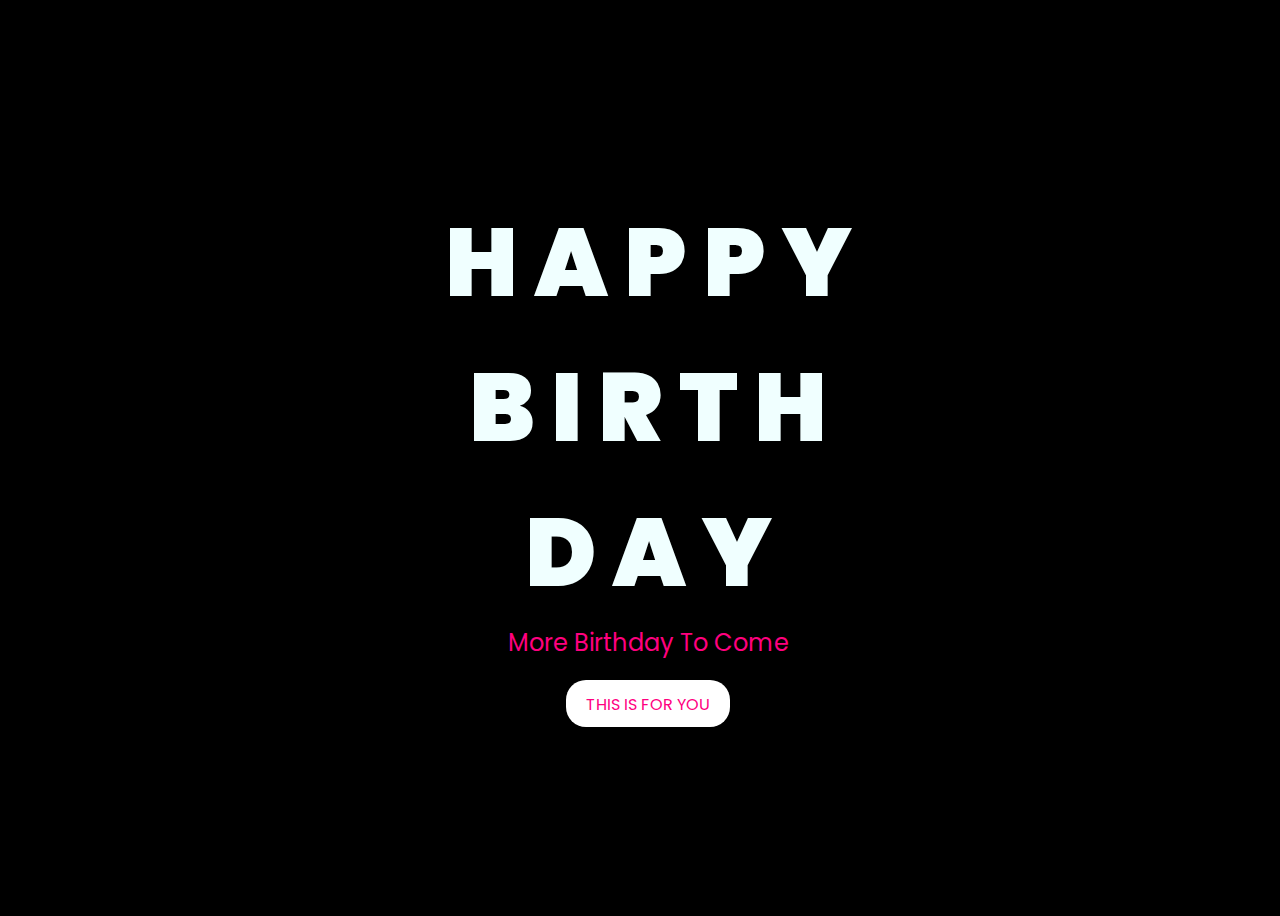
<file: index.html>
<!DOCTYPE html>
<html lang="en">
<head>
    <meta charset="UTF-8">
    <meta http-equiv="X-UA-Compatible" content="IE=edge">
    <meta name="viewport" content="width=device-width, initial-scale=1.0">
    <link rel="stylesheet" href="css/style.css">
    <link rel="icon" href="img/flowers.png" type="image/x-icon">
    <title>Happy Birthday</title>
</head>
<body>


    <div class="greetings">

        <span>H</span>
        <span>A</span>
        <span>P</span>
        <span>P</span>
        <span>Y</span>
      
    </div>
    <div class="greetings">
        <span>B</span>
        <span>I</span>
        <span>R</span>
        <span>T</span>
        <span>H</span>
    
    </div>
     <div class="greetings">
           <span>D</span>
        <span>A</span>
        <span>Y</span>
   
    
    </div>
    <div class="description">
        <span>More Birthday To Come</span>
    </div>
    <div class="button">
        <button>
            <a href="hbd.html">THIS IS FOR YOU</a>
        </button>
        
    </div>

</body>
</html>
</file>
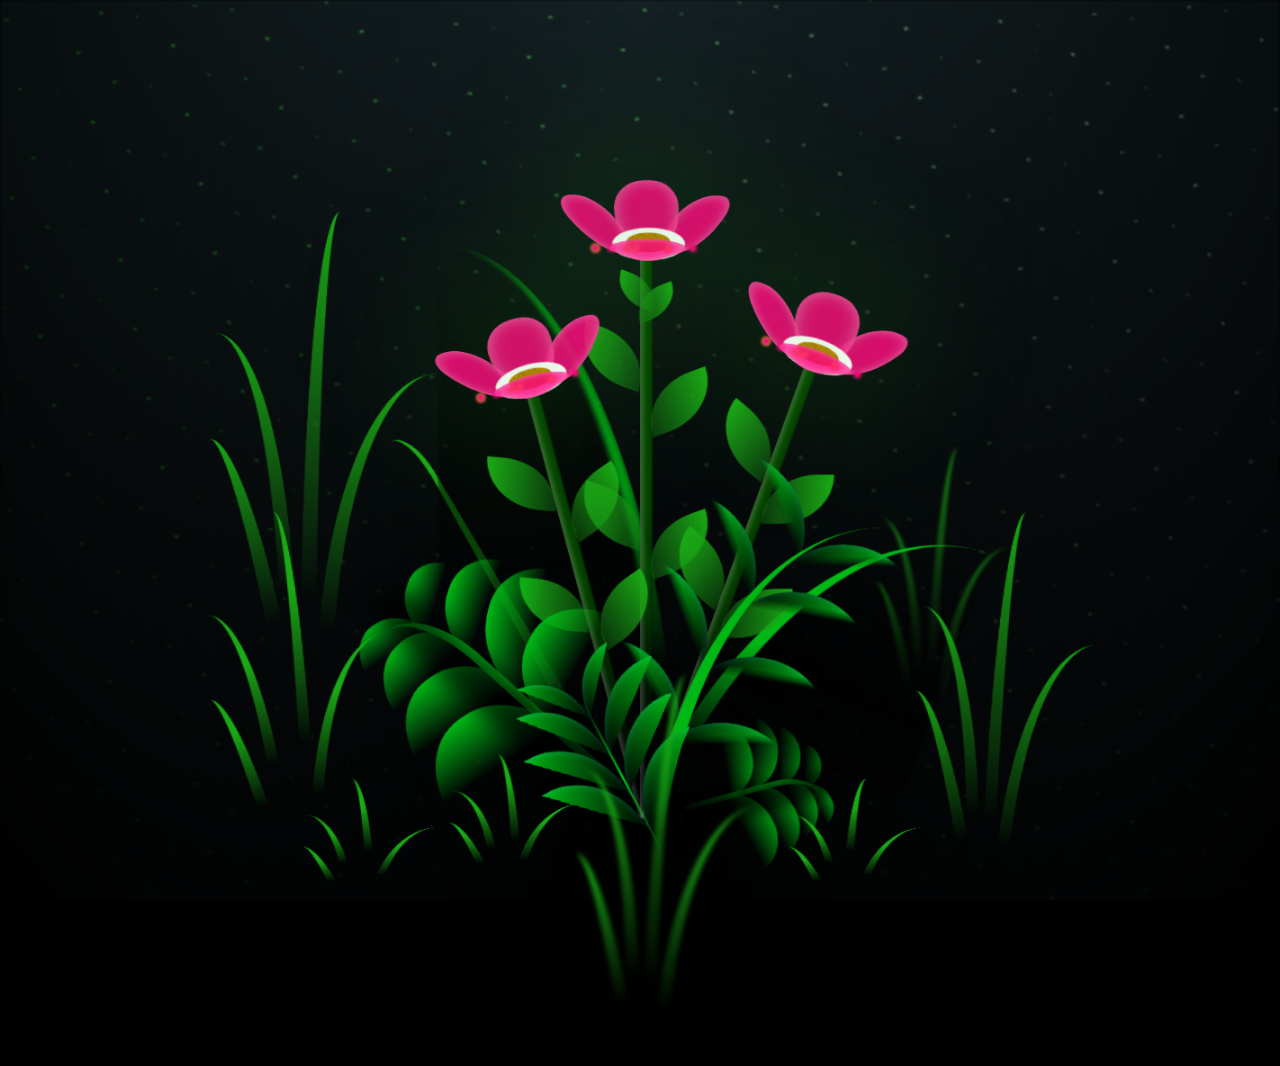
<file: hbd.html>
<!DOCTYPE html>
<html lang="en">
<head>
    <meta charset="UTF-8">
    <meta http-equiv="X-UA-Compatible" content="IE=edge">
    <meta name="viewport" content="width=device-width, initial-scale=1.0">
    <link rel="stylesheet" href="css/main.css">
    <link rel="icon" href="img/flowers.png" type="image/x-icon">
    <title>Happy Birthday</title>
</head>

<body class="container">


    <div class="night"></div>
    <div class="flowers">
      <div class="flower flower--1">
        <div class="flower__leafs flower__leafs--1">
          <div class="flower__leaf flower__leaf--1"></div>
          <div class="flower__leaf flower__leaf--2"></div>
          <div class="flower__leaf flower__leaf--3"></div>
          <div class="flower__leaf flower__leaf--4"></div>
          <div class="flower__white-circle"></div>
  
          <div class="flower__light flower__light--1"></div>
          <div class="flower__light flower__light--2"></div>
          <div class="flower__light flower__light--3"></div>
          <div class="flower__light flower__light--4"></div>
          <div class="flower__light flower__light--5"></div>
          <div class="flower__light flower__light--6"></div>
          <div class="flower__light flower__light--7"></div>
          <div class="flower__light flower__light--8"></div>
  
        </div>
        <div class="flower__line">
          <div class="flower__line__leaf flower__line__leaf--1"></div>
          <div class="flower__line__leaf flower__line__leaf--2"></div>
          <div class="flower__line__leaf flower__line__leaf--3"></div>
          <div class="flower__line__leaf flower__line__leaf--4"></div>
          <div class="flower__line__leaf flower__line__leaf--5"></div>
          <div class="flower__line__leaf flower__line__leaf--6"></div>
        </div>
      </div>
  
      <div class="flower flower--2">
        <div class="flower__leafs flower__leafs--2">
          <div class="flower__leaf flower__leaf--1"></div>
          <div class="flower__leaf flower__leaf--2"></div>
          <div class="flower__leaf flower__leaf--3"></div>
          <div class="flower__leaf flower__leaf--4"></div>
          <div class="flower__white-circle"></div>
  
          <div class="flower__light flower__light--1"></div>
          <div class="flower__light flower__light--2"></div>
          <div class="flower__light flower__light--3"></div>
          <div class="flower__light flower__light--4"></div>
          <div class="flower__light flower__light--5"></div>
          <div class="flower__light flower__light--6"></div>
          <div class="flower__light flower__light--7"></div>
          <div class="flower__light flower__light--8"></div>
  
        </div>
        <div class="flower__line">
          <div class="flower__line__leaf flower__line__leaf--1"></div>
          <div class="flower__line__leaf flower__line__leaf--2"></div>
          <div class="flower__line__leaf flower__line__leaf--3"></div>
          <div class="flower__line__leaf flower__line__leaf--4"></div>
        </div>
      </div>
  
      <div class="flower flower--3">
        <div class="flower__leafs flower__leafs--3">
          <div class="flower__leaf flower__leaf--1"></div>
          <div class="flower__leaf flower__leaf--2"></div>
          <div class="flower__leaf flower__leaf--3"></div>
          <div class="flower__leaf flower__leaf--4"></div>
          <div class="flower__white-circle"></div>
  
          <div class="flower__light flower__light--1"></div>
          <div class="flower__light flower__light--2"></div>
          <div class="flower__light flower__light--3"></div>
          <div class="flower__light flower__light--4"></div>
          <div class="flower__light flower__light--5"></div>
          <div class="flower__light flower__light--6"></div>
          <div class="flower__light flower__light--7"></div>
          <div class="flower__light flower__light--8"></div>
  
        </div>
        <div class="flower__line">
          <div class="flower__line__leaf flower__line__leaf--1"></div>
          <div class="flower__line__leaf flower__line__leaf--2"></div>
          <div class="flower__line__leaf flower__line__leaf--3"></div>
          <div class="flower__line__leaf flower__line__leaf--4"></div>
        </div>
      </div>
  
      <div class="grow-ans" style="--d:1.2s">
        <div class="flower__g-long">
          <div class="flower__g-long__top"></div>
          <div class="flower__g-long__bottom"></div>
        </div>
      </div>
  
      <div class="growing-grass">
        <div class="flower__grass flower__grass--1">
          <div class="flower__grass--top"></div>
          <div class="flower__grass--bottom"></div>
          <div class="flower__grass__leaf flower__grass__leaf--1"></div>
          <div class="flower__grass__leaf flower__grass__leaf--2"></div>
          <div class="flower__grass__leaf flower__grass__leaf--3"></div>
          <div class="flower__grass__leaf flower__grass__leaf--4"></div>
          <div class="flower__grass__leaf flower__grass__leaf--5"></div>
          <div class="flower__grass__leaf flower__grass__leaf--6"></div>
          <div class="flower__grass__leaf flower__grass__leaf--7"></div>
          <div class="flower__grass__leaf flower__grass__leaf--8"></div>
          <div class="flower__grass__overlay"></div>
        </div>
      </div>
  
      <div class="growing-grass">
        <div class="flower__grass flower__grass--2">
          <div class="flower__grass--top"></div>
          <div class="flower__grass--bottom"></div>
          <div class="flower__grass__leaf flower__grass__leaf--1"></div>
          <div class="flower__grass__leaf flower__grass__leaf--2"></div>
          <div class="flower__grass__leaf flower__grass__leaf--3"></div>
          <div class="flower__grass__leaf flower__grass__leaf--4"></div>
          <div class="flower__grass__leaf flower__grass__leaf--5"></div>
          <div class="flower__grass__leaf flower__grass__leaf--6"></div>
          <div class="flower__grass__leaf flower__grass__leaf--7"></div>
          <div class="flower__grass__leaf flower__grass__leaf--8"></div>
          <div class="flower__grass__overlay"></div>
        </div>
      </div>
  
      <div class="grow-ans" style="--d:2.4s">
        <div class="flower__g-right flower__g-right--1">
          <div class="leaf"></div>
        </div>
      </div>
  
      <div class="grow-ans" style="--d:2.8s">
        <div class="flower__g-right flower__g-right--2">
          <div class="leaf"></div>
        </div>
      </div>
  
      <div class="grow-ans" style="--d:2.8s">
        <div class="flower__g-front">
          <div class="flower__g-front__leaf-wrapper flower__g-front__leaf-wrapper--1">
            <div class="flower__g-front__leaf"></div>
          </div>
          <div class="flower__g-front__leaf-wrapper flower__g-front__leaf-wrapper--2">
            <div class="flower__g-front__leaf"></div>
          </div>
          <div class="flower__g-front__leaf-wrapper flower__g-front__leaf-wrapper--3">
            <div class="flower__g-front__leaf"></div>
          </div>
          <div class="flower__g-front__leaf-wrapper flower__g-front__leaf-wrapper--4">
            <div class="flower__g-front__leaf"></div>
          </div>
          <div class="flower__g-front__leaf-wrapper flower__g-front__leaf-wrapper--5">
            <div class="flower__g-front__leaf"></div>
          </div>
          <div class="flower__g-front__leaf-wrapper flower__g-front__leaf-wrapper--6">
            <div class="flower__g-front__leaf"></div>
          </div>
          <div class="flower__g-front__leaf-wrapper flower__g-front__leaf-wrapper--7">
            <div class="flower__g-front__leaf"></div>
          </div>
          <div class="flower__g-front__leaf-wrapper flower__g-front__leaf-wrapper--8">
            <div class="flower__g-front__leaf"></div>
          </div>
          <div class="flower__g-front__line"></div>
        </div>
      </div>
  
      <div class="grow-ans" style="--d:3.2s">
        <div class="flower__g-fr">
          <div class="leaf"></div>
          <div class="flower__g-fr__leaf flower__g-fr__leaf--1"></div>
          <div class="flower__g-fr__leaf flower__g-fr__leaf--2"></div>
          <div class="flower__g-fr__leaf flower__g-fr__leaf--3"></div>
          <div class="flower__g-fr__leaf flower__g-fr__leaf--4"></div>
          <div class="flower__g-fr__leaf flower__g-fr__leaf--5"></div>
          <div class="flower__g-fr__leaf flower__g-fr__leaf--6"></div>
          <div class="flower__g-fr__leaf flower__g-fr__leaf--7"></div>
          <div class="flower__g-fr__leaf flower__g-fr__leaf--8"></div>
        </div>
      </div>
  
      <div class="long-g long-g--0">
        <div class="grow-ans" style="--d:3s">
          <div class="leaf leaf--0"></div>
        </div>
        <div class="grow-ans" style="--d:2.2s">
          <div class="leaf leaf--1"></div>
        </div>
        <div class="grow-ans" style="--d:3.4s">
          <div class="leaf leaf--2"></div>
        </div>
        <div class="grow-ans" style="--d:3.6s">
          <div class="leaf leaf--3"></div>
        </div>
      </div>
  
      <div class="long-g long-g--1">
        <div class="grow-ans" style="--d:3.6s">
          <div class="leaf leaf--0"></div>
        </div>
        <div class="grow-ans" style="--d:3.8s">
          <div class="leaf leaf--1"></div>
        </div>
        <div class="grow-ans" style="--d:4s">
          <div class="leaf leaf--2"></div>
        </div>
        <div class="grow-ans" style="--d:4.2s">
          <div class="leaf leaf--3"></div>
        </div>
      </div>
  
      <div class="long-g long-g--2">
        <div class="grow-ans" style="--d:4s">
          <div class="leaf leaf--0"></div>
        </div>
        <div class="grow-ans" style="--d:4.2s">
          <div class="leaf leaf--1"></div>
        </div>
        <div class="grow-ans" style="--d:4.4s">
          <div class="leaf leaf--2"></div>
        </div>
        <div class="grow-ans" style="--d:4.6s">
          <div class="leaf leaf--3"></div>
        </div>
      </div>
  
      <div class="long-g long-g--3">
        <div class="grow-ans" style="--d:4s">
          <div class="leaf leaf--0"></div>
        </div>
        <div class="grow-ans" style="--d:4.2s">
          <div class="leaf leaf--1"></div>
        </div>
        <div class="grow-ans" style="--d:3s">
          <div class="leaf leaf--2"></div>
        </div>
        <div class="grow-ans" style="--d:3.6s">
          <div class="leaf leaf--3"></div>
        </div>
      </div>
  
      <div class="long-g long-g--4">
        <div class="grow-ans" style="--d:4s">
          <div class="leaf leaf--0"></div>
        </div>
        <div class="grow-ans" style="--d:4.2s">
          <div class="leaf leaf--1"></div>
        </div>
        <div class="grow-ans" style="--d:3s">
          <div class="leaf leaf--2"></div>
        </div>
        <div class="grow-ans" style="--d:3.6s">
          <div class="leaf leaf--3"></div>
        </div>
      </div>
  
      <div class="long-g long-g--5">
        <div class="grow-ans" style="--d:4s">
          <div class="leaf leaf--0"></div>
        </div>
        <div class="grow-ans" style="--d:4.2s">
          <div class="leaf leaf--1"></div>
        </div>
        <div class="grow-ans" style="--d:3s">
          <div class="leaf leaf--2"></div>
        </div>
        <div class="grow-ans" style="--d:3.6s">
          <div class="leaf leaf--3"></div>
        </div>
      </div>
  
      <div class="long-g long-g--6">
        <div class="grow-ans" style="--d:4.2s">
          <div class="leaf leaf--0"></div>
        </div>
        <div class="grow-ans" style="--d:4.4s">
          <div class="leaf leaf--1"></div>
        </div>
        <div class="grow-ans" style="--d:4.6s">
          <div class="leaf leaf--2"></div>
        </div>
        <div class="grow-ans" style="--d:4.8s">
          <div class="leaf leaf--3"></div>
        </div>
      </div>
  
      <div class="long-g long-g--7">
        <div class="grow-ans" style="--d:3s">
          <div class="leaf leaf--0"></div>
        </div>
        <div class="grow-ans" style="--d:3.2s">
          <div class="leaf leaf--1"></div>
        </div>
        <div class="grow-ans" style="--d:3.5s">
          <div class="leaf leaf--2"></div>
        </div>
        <div class="grow-ans" style="--d:3.6s">
          <div class="leaf leaf--3"></div>
        </div>
      </div>
    </div>


   
    <script src="main.js"></script>
   
  </body>
</html>
</file>
<file: css/style.css>
@import url('https://fonts.googleapis.com/css2?family=Poppins:ital,wght@0,500;1,900&display=swap');
*{
    font-family: 'Poppins',cursive;
}
body{
    color: azure;
    width: 100%;
    height: 100vh;
    display: flex;
    flex-direction: column;
    align-items: center;
    justify-content: center;
    background-color: black;
}
.greetings{
    font-size: 6rem;
    font-weight: 900;
}
.greetings > span{
    animation: glow 3s ease-in-out infinite;
}
@keyframes glow{
    60%, 40%{
        color: #fff;
        text-shadow: 0 0 12px #FF007F, 0 0 50px #FF007F, 0 0 100px #FF007F;
    }
    20%, 80%{
        color: #000000;
        text-shadow: none;
    }
}
.greetings > span:nth-child(2){
    animation-delay: .2s ;
}
.greetings > span:nth-child(3){
    animation-delay: .4s ;  
}
.greetings > span:nth-child(4){
    animation-delay: .6s;
}
.greetings > span:nth-child(5){
    animation-delay: .8s;
}
.greetings > span:nth-child(6){
    animation-delay: .8s;
}
.greetings > span:nth-child(7){
    animation-delay: .95s;
}
.greetings > span:nth-child(8){
    animation-delay: .9555s;
}


.description{
    font-size: 1.5rem;
    margin-bottom: 20px;
}

.button a{
    text-decoration: none;
    font-size: 1rem;
    color: #111;
}

@media screen and (max-width:574px){
    .greetings{
        display: block;
        font-size: 3rem;
        font-weight: 500;
        text-align: center;
    }
    .description{
        font-size: 1rem;
    }
    
    .button a{
        font-size: .5rem;
    }
}

.description{
    color: #FF007F;
}

/* Estilo para el botón */
.button button {
    background-color: white; /* Fondo amarillo */
    border: none; /* Sin bordes */
    padding: 10px 20px; /* Ajusta el relleno según tu preferencia */
    font-size: 18px; /* Tamaño de fuente */
    cursor: pointer;
    position: relative; /* Necesario para el resplandor */
    border-radius: 20px; /* Esquinas redondeadas */
    transition: background-color 0.3s ease-in-out; /* Transición suave para el color de fondo */
  }
  
  /* Estilo para el enlace dentro del botón */
  .button button a {
    text-decoration: none; /* Elimina el subrayado del enlace */
    color: #FF007F; /* Hereda el color del texto del botón */
  }
  
  /* Efecto de resplandor al pasar el cursor sobre el botón */
  .button button:hover {
    background-color: white; /* Cambia el color de fondo al pasar el mouse a naranja */
    box-shadow: 0 0 10px #FF007F, 0 0 20px #FF007F, 0 0 30px #FF007F; /* Efecto de resplandor amarillo */
  }
</file>
<file: css/main.css>
*,
*::after,
*::before {
  padding: 0;
  margin: 0;
  box-sizing: border-box;
}

:root {
  --dark-color: #000;
}

body {
  display: flex;
  align-items: flex-end;
  justify-content: center;
  min-height: 100vh;
  background-color: var(--dark-color);
  overflow: hidden;
  perspective: 1000px;
}

.night {
  position: fixed;
  left: 50%;
  top: 0;
  transform: translateX(-50%);
  width: 100%;
  height: 100%;
  filter: blur(0.1vmin);
  background-image: radial-gradient(ellipse at top, transparent 0%, var(--dark-color)), 
  radial-gradient(ellipse at bottom, var(--dark-color), rgba(145, 233, 255, 0.2)), 
  repeating-linear-gradient(220deg, rgb(0, 0, 0) 0px, rgb(0, 0, 0) 19px, transparent 19px, 
  transparent 22px), repeating-linear-gradient(189deg, rgb(0, 0, 0) 0px, rgb(0, 0, 0) 19px, 
  transparent 19px, transparent 22px), repeating-linear-gradient(148deg, rgb(0, 0, 0) 0px, 
  rgb(0, 0, 0) 19px, transparent 19px, transparent 22px), linear-gradient(90deg, rgb(21, 255, 0), 
  rgb(240, 240, 240));
}

.flowers {
  position: relative;
  transform: scale(0.9);
}

.flower {
  position: absolute;
  bottom: 10vmin;
  transform-origin: bottom center;
  z-index: 10;
  --fl-speed: 0.8s;
}
.flower--1 {
  -webkit-animation: moving-flower-1 4s linear infinite;
          animation: moving-flower-1 4s linear infinite;
}
.flower--1 .flower__line {
  height: 70vmin;
  -webkit-animation-delay: 0.3s;
          animation-delay: 0.3s;
}
.flower--1 .flower__line__leaf--1 {
  -webkit-animation: blooming-leaf-right var(--fl-speed) 1.6s backwards;
          animation: blooming-leaf-right var(--fl-speed) 1.6s backwards;
}
.flower--1 .flower__line__leaf--2 {
  -webkit-animation: blooming-leaf-right var(--fl-speed) 1.4s backwards;
          animation: blooming-leaf-right var(--fl-speed) 1.4s backwards;
}
.flower--1 .flower__line__leaf--3 {
  -webkit-animation: blooming-leaf-left var(--fl-speed) 1.2s backwards;
          animation: blooming-leaf-left var(--fl-speed) 1.2s backwards;
}
.flower--1 .flower__line__leaf--4 {
  -webkit-animation: blooming-leaf-left var(--fl-speed) 1s backwards;
          animation: blooming-leaf-left var(--fl-speed) 1s backwards;
}
.flower--1 .flower__line__leaf--5 {
  -webkit-animation: blooming-leaf-right var(--fl-speed) 1.8s backwards;
          animation: blooming-leaf-right var(--fl-speed) 1.8s backwards;
}
.flower--1 .flower__line__leaf--6 {
  -webkit-animation: blooming-leaf-left var(--fl-speed) 2s backwards;
          animation: blooming-leaf-left var(--fl-speed) 2s backwards;
}
.flower--2 {
  left: 50%;
  transform: rotate(20deg);
  -webkit-animation: moving-flower-2 4s linear infinite;
          animation: moving-flower-2 4s linear infinite;
}
.flower--2 .flower__line {
  height: 60vmin;
  -webkit-animation-delay: 0.6s;
          animation-delay: 0.6s;
}
.flower--2 .flower__line__leaf--1 {
  -webkit-animation: blooming-leaf-right var(--fl-speed) 1.9s backwards;
          animation: blooming-leaf-right var(--fl-speed) 1.9s backwards;
}
.flower--2 .flower__line__leaf--2 {
  -webkit-animation: blooming-leaf-right var(--fl-speed) 1.7s backwards;
          animation: blooming-leaf-right var(--fl-speed) 1.7s backwards;
}
.flower--2 .flower__line__leaf--3 {
  -webkit-animation: blooming-leaf-left var(--fl-speed) 1.5s backwards;
          animation: blooming-leaf-left var(--fl-speed) 1.5s backwards;
}
.flower--2 .flower__line__leaf--4 {
  -webkit-animation: blooming-leaf-left var(--fl-speed) 1.3s backwards;
          animation: blooming-leaf-left var(--fl-speed) 1.3s backwards;
}
.flower--3 {
  left: 50%;
  transform: rotate(-15deg);
  -webkit-animation: moving-flower-3 4s linear infinite;
          animation: moving-flower-3 4s linear infinite;
}
.flower--3 .flower__line {
  -webkit-animation-delay: 0.9s;
          animation-delay: 0.9s;
}
.flower--3 .flower__line__leaf--1 {
  -webkit-animation: blooming-leaf-right var(--fl-speed) 2.5s backwards;
          animation: blooming-leaf-right var(--fl-speed) 2.5s backwards;
}
.flower--3 .flower__line__leaf--2 {
  -webkit-animation: blooming-leaf-right var(--fl-speed) 2.3s backwards;
          animation: blooming-leaf-right var(--fl-speed) 2.3s backwards;
}
.flower--3 .flower__line__leaf--3 {
  -webkit-animation: blooming-leaf-left var(--fl-speed) 2.1s backwards;
          animation: blooming-leaf-left var(--fl-speed) 2.1s backwards;
}
.flower--3 .flower__line__leaf--4 {
  -webkit-animation: blooming-leaf-left var(--fl-speed) 1.9s backwards;
          animation: blooming-leaf-left var(--fl-speed) 1.9s backwards;
}
.flower__leafs {
  position: relative;
  -webkit-animation: blooming-flower 2s backwards;
          animation: blooming-flower 2s backwards;
}
.flower__leafs--1 {
  -webkit-animation-delay: 1.1s;
          animation-delay: 1.1s;
}
.flower__leafs--2 {
  -webkit-animation-delay: 1.4s;
          animation-delay: 1.4s;
}
.flower__leafs--3 {
  -webkit-animation-delay: 1.7s;
          animation-delay: 1.7s;
}
.flower__leafs::after {
  content: "";
  position: absolute;
  left: 0;
  top: 0;
  transform: translate(-50%, -100%);
  width: 8vmin;
  height: 8vmin;
  background-color: #1aaa15;
  filter: blur(10vmin);
}
.flower__leaf {
  position: absolute;
  bottom: 0;
  left: 50%;
  width: 8vmin;
  height: 11vmin;
  border-radius: 51% 49% 47% 53%/44% 45% 55% 69%;
  background-color: #1aaa15;
  background-image: linear-gradient(to top, #FF007F, #FF007F);
  transform-origin: bottom center;
  opacity: 0.9;
  box-shadow: inset 0 0 2vmin rgba(255, 255, 255, 0.5);
}
.flower__leaf--1 {
  transform: translate(-10%, 1%) rotateY(40deg) rotateX(-50deg);
}
.flower__leaf--2 {
  transform: translate(-50%, -4%) rotateX(40deg);
}
.flower__leaf--3 {
  transform: translate(-90%, 0%) rotateY(45deg) rotateX(50deg);
}
.flower__leaf--4 {
  width: 8vmin;
  height: 8vmin;
  transform-origin: bottom left;
  border-radius: 4vmin 10vmin 4vmin 4vmin;
  transform: translate(0%, 18%) rotateX(70deg) rotate(-43deg);
  background-image: linear-gradient(to top, #FF007F, #FF007F);
  z-index: 1;
  opacity: 0.8;
}
.flower__white-circle {
  position: absolute;
  left: -3.5vmin;
  top: -3vmin;
  width: 9vmin;
  height: 4vmin;
  border-radius: 50%;
  background-color: #ffffff;
}
.flower__white-circle::after {
  content: "";
  position: absolute;
  left: 50%;
  top: 45%;
  transform: translate(-50%, -50%);
  width: 60%;
  height: 60%;
  border-radius: inherit;
  background-image: repeating-linear-gradient(135deg, rgba(0, 0, 0, 0.03) 0px, 
  rgba(0, 0, 0, 0.03) 1px, transparent 1px, transparent 12px), repeating-linear-gradient(45deg, 
  rgba(0, 0, 0, 0.03) 0px, rgba(0, 0, 0, 0.03) 1px, transparent 1px, transparent 12px), 
  repeating-linear-gradient(67.5deg, rgba(0, 0, 0, 0.03) 0px, rgba(0, 0, 0, 0.03) 1px, 
  transparent 1px, transparent 12px), repeating-linear-gradient(135deg, rgba(0, 0, 0, 0.03) 0px, 
  rgba(0, 0, 0, 0.03) 1px, transparent 1px, transparent 12px), repeating-linear-gradient(45deg, 
  rgba(0, 0, 0, 0.03) 0px, rgba(0, 0, 0, 0.03) 1px, transparent 1px, transparent 12px), 
  repeating-linear-gradient(112.5deg, rgba(0, 0, 0, 0.03) 0px, rgba(0, 0, 0, 0.03) 1px, 
  transparent 1px, transparent 12px), repeating-linear-gradient(112.5deg, rgba(0, 0, 0, 0.03) 0px, 
  rgba(0, 0, 0, 0.03) 1px, transparent 1px, transparent 12px), repeating-linear-gradient(45deg, 
  rgba(0, 0, 0, 0.03) 0px, rgba(0, 0, 0, 0.03) 1px, transparent 1px, transparent 12px), 
  repeating-linear-gradient(22.5deg, rgba(0, 0, 0, 0.03) 0px, rgba(0, 0, 0, 0.03) 1px, 
  transparent 1px, transparent 12px), repeating-linear-gradient(45deg, rgba(0, 0, 0, 0.03) 0px, 
  rgba(0, 0, 0, 0.03) 1px, transparent 1px, transparent 12px), repeating-linear-gradient(22.5deg, 
  rgba(0, 0, 0, 0.03) 0px, rgba(0, 0, 0, 0.03) 1px, transparent 1px, transparent 12px), 
  repeating-linear-gradient(135deg, rgba(0, 0, 0, 0.03) 0px, rgba(0, 0, 0, 0.03) 1px, 
  transparent 1px, transparent 12px), repeating-linear-gradient(157.5deg, rgba(0, 0, 0, 0.03) 0px, 
  rgba(0, 0, 0, 0.03) 1px, transparent 1px, transparent 12px), repeating-linear-gradient(67.5deg, 
  rgba(0, 0, 0, 0.03) 0px, rgba(0, 0, 0, 0.03) 1px, transparent 1px, transparent 12px), 
  repeating-linear-gradient(67.5deg, rgba(0, 0, 0, 0.03) 0px, rgba(0, 0, 0, 0.03) 1px, 
  transparent 1px, transparent 12px), linear-gradient(90deg, rgb(190, 133, 0), rgb(190, 133, 0));
}
.flower__line {
  height: 55vmin;
  width: 1.5vmin;
  background-image: linear-gradient(to left, rgba(0, 0, 0, 0.2), transparent, 
  rgba(255, 255, 255, 0.2)), linear-gradient(to top, transparent 10%, #064600, #064600);
  box-shadow: inset 0 0 2px rgba(0, 0, 0, 0.5);
  -webkit-animation: grow-flower-tree 4s backwards;
          animation: grow-flower-tree 4s backwards;
}
.flower__line__leaf {
  --w: 7vmin;
  --h: calc(var(--w) + 2vmin);
  position: absolute;
  top: 20%;
  left: 90%;
  width: var(--w);
  height: var(--h);
  border-top-right-radius: var(--h);
  border-bottom-left-radius: var(--h);
  background-image: linear-gradient(to top, rgba(20, 122, 20, 0.4), #1aaa15);
}
.flower__line__leaf--1 {
  transform: rotate(70deg) rotateY(30deg);
}
.flower__line__leaf--2 {
  top: 45%;
  transform: rotate(70deg) rotateY(30deg);
}
.flower__line__leaf--3, .flower__line__leaf--4, .flower__line__leaf--6 {
  border-top-right-radius: 0;
  border-bottom-left-radius: 0;
  border-top-left-radius: var(--h);
  border-bottom-right-radius: var(--h);
  left: -460%;
  top: 12%;
  transform: rotate(-70deg) rotateY(30deg);
}
.flower__line__leaf--4 {
  top: 40%;
}
.flower__line__leaf--5 {
  top: 0;
  transform-origin: left;
  transform: rotate(70deg) rotateY(30deg) scale(0.6);
}
.flower__line__leaf--6 {
  top: -2%;
  left: -450%;
  transform-origin: right;
  transform: rotate(-70deg) rotateY(30deg) scale(0.6);
}
.flower__light {
  position: absolute;
  bottom: 0vmin;
  width: 1vmin;
  height: 1vmin;
  background-color: rgb(255, 251, 0);
  border-radius: 50%;
  filter: blur(0.2vmin);
  -webkit-animation: light-ans 4s linear infinite backwards;
          animation: light-ans 4s linear infinite backwards;
}
.flower__light:nth-child(odd) {
  background-color: #FF007F;
}
.flower__light--1 {
  left: -2vmin;
  -webkit-animation-delay: 1s;
          animation-delay: 1s;
}
.flower__light--2 {
  left: 3vmin;
  -webkit-animation-delay: 0.5s;
          animation-delay: 0.5s;
}
.flower__light--3 {
  left: -6vmin;
  -webkit-animation-delay: 0.3s;
          animation-delay: 0.3s;
}
.flower__light--4 {
  left: 6vmin;
  -webkit-animation-delay: 0.9s;
          animation-delay: 0.9s;
}
.flower__light--5 {
  left: -1vmin;
  -webkit-animation-delay: 1.5s;
          animation-delay: 1.5s;
}
.flower__light--6 {
  left: -4vmin;
  -webkit-animation-delay: 3s;
          animation-delay: 3s;
}
.flower__light--7 {
  left: 3vmin;
  -webkit-animation-delay: 2s;
          animation-delay: 2s;
}
.flower__light--8 {
  left: -6vmin;
  -webkit-animation-delay: 3.5s;
          animation-delay: 3.5s;
}
.flower__grass {
  --c: #00b815;
  --line-w: 1.5vmin;
  position: absolute;
  bottom: 12vmin;
  left: -7vmin;
  display: flex;
  flex-direction: column;
  align-items: flex-end;
  z-index: 20;
  transform-origin: bottom center;
  transform: rotate(-48deg) rotateY(40deg);
}
.flower__grass--1 {
  -webkit-animation: moving-grass 2s linear infinite;
          animation: moving-grass 2s linear infinite;
}
.flower__grass--2 {
  left: 2vmin;
  bottom: 10vmin;
  transform: scale(0.5) rotate(75deg) rotateX(10deg) rotateY(-200deg);
  opacity: 0.8;
  z-index: 0;
  -webkit-animation: moving-grass--2 1.5s linear infinite;
          animation: moving-grass--2 1.5s linear infinite;
}
.flower__grass--top {
  width: 7vmin;
  height: 10vmin;
  border-top-right-radius: 100%;
  border-right: var(--line-w) solid var(--c);
  transform-origin: bottom center;
  transform: rotate(-2deg);
}
.flower__grass--bottom {
  margin-top: -2px;
  width: var(--line-w);
  height: 25vmin;
  background-image: linear-gradient(to top, transparent, var(--c));
}
.flower__grass__leaf {
  --size: 10vmin;
  position: absolute;
  width: calc(var(--size) * 2.1);
  height: var(--size);
  border-top-left-radius: var(--size);
  border-top-right-radius: var(--size);
  background-image: linear-gradient(to top, transparent, transparent 30%, var(--c));
  z-index: 100;
}
.flower__grass__leaf--1 {
  top: -6%;
  left: 30%;
  --size: 6vmin;
  transform: rotate(-20deg);
  -webkit-animation: growing-grass-ans--1 2s 2.6s backwards;
          animation: growing-grass-ans--1 2s 2.6s backwards;
}
@-webkit-keyframes growing-grass-ans--1 {
  0% {
    transform-origin: bottom left;
    transform: rotate(-20deg) scale(0);
  }
}
@keyframes growing-grass-ans--1 {
  0% {
    transform-origin: bottom left;
    transform: rotate(-20deg) scale(0);
  }
}
.flower__grass__leaf--2 {
  top: -5%;
  left: -110%;
  --size: 6vmin;
  transform: rotate(10deg);
  -webkit-animation: growing-grass-ans--2 2s 2.4s linear backwards;
          animation: growing-grass-ans--2 2s 2.4s linear backwards;
}
@-webkit-keyframes growing-grass-ans--2 {
  0% {
    transform-origin: bottom right;
    transform: rotate(10deg) scale(0);
  }
}
@keyframes growing-grass-ans--2 {
  0% {
    transform-origin: bottom right;
    transform: rotate(10deg) scale(0);
  }
}
.flower__grass__leaf--3 {
  top: 5%;
  left: 60%;
  --size: 8vmin;
  transform: rotate(-18deg) rotateX(-20deg);
  -webkit-animation: growing-grass-ans--3 2s 2.2s linear backwards;
          animation: growing-grass-ans--3 2s 2.2s linear backwards;
}
@-webkit-keyframes growing-grass-ans--3 {
  0% {
    transform-origin: bottom left;
    transform: rotate(-18deg) rotateX(-20deg) scale(0);
  }
}
@keyframes growing-grass-ans--3 {
  0% {
    transform-origin: bottom left;
    transform: rotate(-18deg) rotateX(-20deg) scale(0);
  }
}
.flower__grass__leaf--4 {
  top: 6%;
  left: -135%;
  --size: 8vmin;
  transform: rotate(2deg);
  -webkit-animation: growing-grass-ans--4 2s 2s linear backwards;
          animation: growing-grass-ans--4 2s 2s linear backwards;
}
@-webkit-keyframes growing-grass-ans--4 {
  0% {
    transform-origin: bottom right;
    transform: rotate(2deg) scale(0);
  }
}
@keyframes growing-grass-ans--4 {
  0% {
    transform-origin: bottom right;
    transform: rotate(2deg) scale(0);
  }
}
.flower__grass__leaf--5 {
  top: 20%;
  left: 60%;
  --size: 10vmin;
  transform: rotate(-24deg) rotateX(-20deg);
  -webkit-animation: growing-grass-ans--5 2s 1.8s linear backwards;
          animation: growing-grass-ans--5 2s 1.8s linear backwards;
}
@-webkit-keyframes growing-grass-ans--5 {
  0% {
    transform-origin: bottom left;
    transform: rotate(-24deg) rotateX(-20deg) scale(0);
  }
}
@keyframes growing-grass-ans--5 {
  0% {
    transform-origin: bottom left;
    transform: rotate(-24deg) rotateX(-20deg) scale(0);
  }
}
.flower__grass__leaf--6 {
  top: 22%;
  left: -180%;
  --size: 10vmin;
  transform: rotate(10deg);
  -webkit-animation: growing-grass-ans--6 2s 1.6s linear backwards;
          animation: growing-grass-ans--6 2s 1.6s linear backwards;
}
@-webkit-keyframes growing-grass-ans--6 {
  0% {
    transform-origin: bottom right;
    transform: rotate(10deg) scale(0);
  }
}
@keyframes growing-grass-ans--6 {
  0% {
    transform-origin: bottom right;
    transform: rotate(10deg) scale(0);
  }
}
.flower__grass__leaf--7 {
  top: 39%;
  left: 70%;
  --size: 10vmin;
  transform: rotate(-10deg);
  -webkit-animation: growing-grass-ans--7 2s 1.4s linear backwards;
          animation: growing-grass-ans--7 2s 1.4s linear backwards;
}
@-webkit-keyframes growing-grass-ans--7 {
  0% {
    transform-origin: bottom left;
    transform: rotate(-10deg) scale(0);
  }
}
@keyframes growing-grass-ans--7 {
  0% {
    transform-origin: bottom left;
    transform: rotate(-10deg) scale(0);
  }
}
.flower__grass__leaf--8 {
  top: 40%;
  left: -215%;
  --size: 11vmin;
  transform: rotate(10deg);
  -webkit-animation: growing-grass-ans--8 2s 1.2s linear backwards;
          animation: growing-grass-ans--8 2s 1.2s linear backwards;
}
@-webkit-keyframes growing-grass-ans--8 {
  0% {
    transform-origin: bottom right;
    transform: rotate(10deg) scale(0);
  }
}
@keyframes growing-grass-ans--8 {
  0% {
    transform-origin: bottom right;
    transform: rotate(10deg) scale(0);
  }
}
.flower__grass__overlay {
  position: absolute;
  top: -10%;
  right: 0%;
  width: 100%;
  height: 100%;
  background-color: rgba(0, 0, 0, 0.6);
  filter: blur(1.5vmin);
  z-index: 100;
}
.flower__g-long {
  --w: 2vmin;
  --h: 6vmin;
  --c: #1aaa15;
  position: absolute;
  bottom: 10vmin;
  left: -3vmin;
  transform-origin: bottom center;
  transform: rotate(-30deg) rotateY(-20deg);
  display: flex;
  flex-direction: column;
  align-items: flex-end;
  -webkit-animation: flower-g-long-ans 3s linear infinite;
          animation: flower-g-long-ans 3s linear infinite;
}
@-webkit-keyframes flower-g-long-ans {
  0%, 100% {
    transform: rotate(-30deg) rotateY(-20deg);
  }
  50% {
    transform: rotate(-32deg) rotateY(-20deg);
  }
}
@keyframes flower-g-long-ans {
  0%, 100% {
    transform: rotate(-30deg) rotateY(-20deg);
  }
  50% {
    transform: rotate(-32deg) rotateY(-20deg);
  }
}
.flower__g-long__top {
  top: calc(var(--h) * -1);
  width: calc(var(--w) + 1vmin);
  height: var(--h);
  border-top-right-radius: 100%;
  border-right: 0.7vmin solid var(--c);
  transform: translate(-0.7vmin, 1vmin);
}
.flower__g-long__bottom {
  width: var(--w);
  height: 50vmin;
  transform-origin: bottom center;
  background-image: linear-gradient(to top, transparent 30%, var(--c));
  box-shadow: inset 0 0 2px rgba(0, 0, 0, 0.5);
  -webkit-clip-path: polygon(35% 0, 65% 1%, 100% 100%, 0% 100%);
          clip-path: polygon(35% 0, 65% 1%, 100% 100%, 0% 100%);
}
.flower__g-right {
  position: absolute;
  bottom: 6vmin;
  left: -2vmin;
  transform-origin: bottom left;
  transform: rotate(20deg);
}
.flower__g-right .leaf {
  width: 30vmin;
  height: 50vmin;
  border-top-left-radius: 100%;
  border-left: 2vmin solid #00b815;
  background-image: linear-gradient(to bottom, transparent, var(--dark-color) 60%);
  -webkit-mask-image: linear-gradient(to top, transparent 30%, #00b815 60%);
}
.flower__g-right--1 {
  -webkit-animation: flower-g-right-ans 2.5s linear infinite;
          animation: flower-g-right-ans 2.5s linear infinite;
}
.flower__g-right--2 {
  left: 5vmin;
  transform: rotateY(-180deg);
  -webkit-animation: flower-g-right-ans--2 3s linear infinite;
          animation: flower-g-right-ans--2 3s linear infinite;
}
.flower__g-right--2 .leaf {
  height: 75vmin;
  filter: blur(0.3vmin);
  opacity: 0.8;
}
@-webkit-keyframes flower-g-right-ans {
  0%, 100% {
    transform: rotate(20deg);
  }
  50% {
    transform: rotate(24deg) rotateX(-20deg);
  }
}
@keyframes flower-g-right-ans {
  0%, 100% {
    transform: rotate(20deg);
  }
  50% {
    transform: rotate(24deg) rotateX(-20deg);
  }
}
@-webkit-keyframes flower-g-right-ans--2 {
  0%, 100% {
    transform: rotateY(-180deg) rotate(0deg) rotateX(-20deg);
  }
  50% {
    transform: rotateY(-180deg) rotate(6deg) rotateX(-20deg);
  }
}
@keyframes flower-g-right-ans--2 {
  0%, 100% {
    transform: rotateY(-180deg) rotate(0deg) rotateX(-20deg);
  }
  50% {
    transform: rotateY(-180deg) rotate(6deg) rotateX(-20deg);
  }
}
.flower__g-front {
  position: absolute;
  bottom: 6vmin;
  left: 2.5vmin;
  z-index: 100;
  transform-origin: bottom center;
  transform: rotate(-28deg) rotateY(30deg) scale(1.04);
  -webkit-animation: flower__g-front-ans 2s linear infinite;
          animation: flower__g-front-ans 2s linear infinite;
}
@-webkit-keyframes flower__g-front-ans {
  0%, 100% {
    transform: rotate(-28deg) rotateY(30deg) scale(1.04);
  }
  50% {
    transform: rotate(-35deg) rotateY(40deg) scale(1.04);
  }
}
@keyframes flower__g-front-ans {
  0%, 100% {
    transform: rotate(-28deg) rotateY(30deg) scale(1.04);
  }
  50% {
    transform: rotate(-35deg) rotateY(40deg) scale(1.04);
  }
}
.flower__g-front__line {
  width: 0.3vmin;
  height: 20vmin;
  background-image: linear-gradient(to top, transparent, #00b815, transparent 100%);
  position: relative;
}
.flower__g-front__leaf-wrapper {
  position: absolute;
  top: 0;
  left: 0;
  transform-origin: bottom left;
  transform: rotate(10deg);
}
.flower__g-front__leaf-wrapper:nth-child(even) {
  left: 0vmin;
  transform: rotateY(-180deg) rotate(5deg);
  -webkit-animation: flower__g-front__leaf-left-ans 1s ease-in backwards;
          animation: flower__g-front__leaf-left-ans 1s ease-in backwards;
}
.flower__g-front__leaf-wrapper:nth-child(odd) {
  -webkit-animation: flower__g-front__leaf-ans 1s ease-in backwards;
          animation: flower__g-front__leaf-ans 1s ease-in backwards;
}
.flower__g-front__leaf-wrapper--1 {
  top: -8vmin;
  transform: scale(0.7);
  -webkit-animation: flower__g-front__leaf-ans 1s 5.5s ease-in backwards !important;
          animation: flower__g-front__leaf-ans 1s 5.5s ease-in backwards !important;
}
.flower__g-front__leaf-wrapper--2 {
  top: -8vmin;
  transform: rotateY(-180deg) scale(0.7) !important;
  -webkit-animation: flower__g-front__leaf-left-ans-2 1s 4.6s ease-in backwards !important;
          animation: flower__g-front__leaf-left-ans-2 1s 4.6s ease-in backwards !important;
}
.flower__g-front__leaf-wrapper--3 {
  top: -3vmin;
  -webkit-animation: flower__g-front__leaf-ans 1s 4.6s ease-in backwards;
          animation: flower__g-front__leaf-ans 1s 4.6s ease-in backwards;
}
.flower__g-front__leaf-wrapper--4 {
  top: -3vmin;
  transform: rotateY(-180deg) scale(0.9) !important;
  -webkit-animation: flower__g-front__leaf-left-ans-2 1s 4.6s ease-in backwards !important;
          animation: flower__g-front__leaf-left-ans-2 1s 4.6s ease-in backwards !important;
}
@-webkit-keyframes flower__g-front__leaf-left-ans-2 {
  0% {
    transform: rotateY(-180deg) scale(0);
  }
}
@keyframes flower__g-front__leaf-left-ans-2 {
  0% {
    transform: rotateY(-180deg) scale(0);
  }
}
.flower__g-front__leaf-wrapper--5, .flower__g-front__leaf-wrapper--6 {
  top: 2vmin;
}
.flower__g-front__leaf-wrapper--7, .flower__g-front__leaf-wrapper--8 {
  top: 6.5vmin;
}
.flower__g-front__leaf-wrapper--2 {
  -webkit-animation-delay: 5.2s !important;
          animation-delay: 5.2s !important;
}
.flower__g-front__leaf-wrapper--3 {
  -webkit-animation-delay: 4.9s !important;
          animation-delay: 4.9s !important;
}
.flower__g-front__leaf-wrapper--5 {
  -webkit-animation-delay: 4.3s !important;
          animation-delay: 4.3s !important;
}
.flower__g-front__leaf-wrapper--6 {
  -webkit-animation-delay: 4.1s !important;
          animation-delay: 4.1s !important;
}
.flower__g-front__leaf-wrapper--7 {
  -webkit-animation-delay: 3.8s !important;
          animation-delay: 3.8s !important;
}
.flower__g-front__leaf-wrapper--8 {
  -webkit-animation-delay: 3.5s !important;
          animation-delay: 3.5s !important;
}
@-webkit-keyframes flower__g-front__leaf-ans {
  0% {
    transform: rotate(10deg) scale(0);
  }
}
@keyframes flower__g-front__leaf-ans {
  0% {
    transform: rotate(10deg) scale(0);
  }
}
@-webkit-keyframes flower__g-front__leaf-left-ans {
  0% {
    transform: rotateY(-180deg) rotate(5deg) scale(0);
  }
}
@keyframes flower__g-front__leaf-left-ans {
  0% {
    transform: rotateY(-180deg) rotate(5deg) scale(0);
  }
}
.flower__g-front__leaf {
  width: 10vmin;
  height: 10vmin;
  border-radius: 100% 0% 0% 100%/100% 100% 0% 0%;
  box-shadow: inset 0 2px 1vmin hsla(184deg, 97%, 58%, 0.2);
  background-image: linear-gradient(to bottom left, transparent, var(--dark-color)), 
  linear-gradient(to bottom right, #00b815 50%, transparent 50%, transparent);
  -webkit-mask-image: linear-gradient(to bottom right, #00b815 50%, transparent 50%, transparent);
  mask-image: linear-gradient(to bottom right, #00b815 50%, transparent 50%, transparent);
}
.flower__g-fr {
  position: absolute;
  bottom: -4vmin;
  left: vmin;
  transform-origin: bottom left;
  z-index: 10;
  -webkit-animation: flower__g-fr-ans 2s linear infinite;
          animation: flower__g-fr-ans 2s linear infinite;
}
@-webkit-keyframes flower__g-fr-ans {
  0%, 100% {
    transform: rotate(2deg);
  }
  50% {
    transform: rotate(4deg);
  }
}
@keyframes flower__g-fr-ans {
  0%, 100% {
    transform: rotate(2deg);
  }
  50% {
    transform: rotate(4deg);
  }
}
.flower__g-fr .leaf {
  width: 30vmin;
  height: 50vmin;
  border-top-left-radius: 100%;
  border-left: 2vmin solid #00b815;
  -webkit-mask-image: linear-gradient(to top, transparent 25%, #00b815 50%);
  position: relative;
  z-index: 1;
}
.flower__g-fr__leaf {
  position: absolute;
  top: 0;
  left: 0;
  width: 10vmin;
  height: 10vmin;
  border-radius: 100% 0% 0% 100%/100% 100% 0% 0%;
  box-shadow: inset 0 2px 1vmin hsla(184deg, 97%, 58%, 0.2);
  background-image: linear-gradient(to bottom left, transparent, var(--dark-color) 98%), 
  linear-gradient(to bottom right, #00b815 45%, transparent 50%, transparent);
  -webkit-mask-image: linear-gradient(135deg, #00b815 40%, transparent 50%, transparent);
}
.flower__g-fr__leaf--1 {
  left: 20vmin;
  transform: rotate(45deg);
  -webkit-animation: flower__g-fr-leaft-ans-1 0.5s 5.2s linear backwards;
          animation: flower__g-fr-leaft-ans-1 0.5s 5.2s linear backwards;
}
@-webkit-keyframes flower__g-fr-leaft-ans-1 {
  0% {
    transform-origin: left;
    transform: rotate(45deg) scale(0);
  }
}
@keyframes flower__g-fr-leaft-ans-1 {
  0% {
    transform-origin: left;
    transform: rotate(45deg) scale(0);
  }
}
.flower__g-fr__leaf--2 {
  left: 12vmin;
  top: -7vmin;
  transform: rotate(25deg) rotateY(-180deg);
  -webkit-animation: flower__g-fr-leaft-ans-6 0.5s 5s linear backwards;
          animation: flower__g-fr-leaft-ans-6 0.5s 5s linear backwards;
}
.flower__g-fr__leaf--3 {
  left: 15vmin;
  top: 6vmin;
  transform: rotate(55deg);
  -webkit-animation: flower__g-fr-leaft-ans-5 0.5s 4.8s linear backwards;
          animation: flower__g-fr-leaft-ans-5 0.5s 4.8s linear backwards;
}
.flower__g-fr__leaf--4 {
  left: 6vmin;
  top: -2vmin;
  transform: rotate(25deg) rotateY(-180deg);
  -webkit-animation: flower__g-fr-leaft-ans-6 0.5s 4.6s linear backwards;
          animation: flower__g-fr-leaft-ans-6 0.5s 4.6s linear backwards;
}
.flower__g-fr__leaf--5 {
  left: 10vmin;
  top: 14vmin;
  transform: rotate(55deg);
  -webkit-animation: flower__g-fr-leaft-ans-5 0.5s 4.4s linear backwards;
          animation: flower__g-fr-leaft-ans-5 0.5s 4.4s linear backwards;
}
@-webkit-keyframes flower__g-fr-leaft-ans-5 {
  0% {
    transform-origin: left;
    transform: rotate(55deg) scale(0);
  }
}
@keyframes flower__g-fr-leaft-ans-5 {
  0% {
    transform-origin: left;
    transform: rotate(55deg) scale(0);
  }
}
.flower__g-fr__leaf--6 {
  left: 0vmin;
  top: 6vmin;
  transform: rotate(25deg) rotateY(-180deg);
  -webkit-animation: flower__g-fr-leaft-ans-6 0.5s 4.2s linear backwards;
          animation: flower__g-fr-leaft-ans-6 0.5s 4.2s linear backwards;
}
@-webkit-keyframes flower__g-fr-leaft-ans-6 {
  0% {
    transform-origin: right;
    transform: rotate(25deg) rotateY(-180deg) scale(0);
  }
}
@keyframes flower__g-fr-leaft-ans-6 {
  0% {
    transform-origin: right;
    transform: rotate(25deg) rotateY(-180deg) scale(0);
  }
}
.flower__g-fr__leaf--7 {
  left: 5vmin;
  top: 22vmin;
  transform: rotate(45deg);
  -webkit-animation: flower__g-fr-leaft-ans-7 0.5s 4s linear backwards;
          animation: flower__g-fr-leaft-ans-7 0.5s 4s linear backwards;
}
@-webkit-keyframes flower__g-fr-leaft-ans-7 {
  0% {
    transform-origin: left;
    transform: rotate(45deg) scale(0);
  }
}
@keyframes flower__g-fr-leaft-ans-7 {
  0% {
    transform-origin: left;
    transform: rotate(45deg) scale(0);
  }
}
.flower__g-fr__leaf--8 {
  left: -4vmin;
  top: 15vmin;
  transform: rotate(15deg) rotateY(-180deg);
  -webkit-animation: flower__g-fr-leaft-ans-8 0.5s 3.8s linear backwards;
          animation: flower__g-fr-leaft-ans-8 0.5s 3.8s linear backwards;
}
@-webkit-keyframes flower__g-fr-leaft-ans-8 {
  0% {
    transform-origin: right;
    transform: rotate(15deg) rotateY(-180deg) scale(0);
  }
}
@keyframes flower__g-fr-leaft-ans-8 {
  0% {
    transform-origin: right;
    transform: rotate(15deg) rotateY(-180deg) scale(0);
  }
}

.long-g {
  position: absolute;
  bottom: 25vmin;
  left: -42vmin;
  transform-origin: bottom left;
}
.long-g--1 {
  bottom: 0vmin;
  transform: scale(0.8) rotate(-5deg);
}
.long-g--1 .leaf {
  -webkit-mask-image: linear-gradient(to top, transparent 40%, #00b815 80%) !important;
}
.long-g--1 .leaf--1 {
  --w: 5vmin;
  --h: 60vmin;
  left: -2vmin;
  transform: rotate(3deg) rotateY(-180deg);
}
.long-g--2, .long-g--3 {
  bottom: -3vmin;
  left: -35vmin;
  transform-origin: center;
  transform: scale(0.6) rotateX(60deg);
}
.long-g--2 .leaf, .long-g--3 .leaf {
  -webkit-mask-image: linear-gradient(to top, transparent 50%, #00b815 80%) !important;
}
.long-g--2 .leaf--1, .long-g--3 .leaf--1 {
  left: -1vmin;
  transform: rotateY(-180deg);
}
.long-g--3 {
  left: -17vmin;
  bottom: 0vmin;
}
.long-g--3 .leaf {
  -webkit-mask-image: linear-gradient(to top, transparent 40%, #00b815 80%) !important;
}
.long-g--4 {
  left: 25vmin;
  bottom: -3vmin;
  transform-origin: center;
  transform: scale(0.6) rotateX(60deg);
}
.long-g--4 .leaf {
  -webkit-mask-image: linear-gradient(to top, transparent 50%, #00b815 80%) !important;
}
.long-g--5 {
  left: 42vmin;
  bottom: 0vmin;
  transform: scale(0.8) rotate(2deg);
}
.long-g--6 {
  left: 0vmin;
  bottom: -20vmin;
  z-index: 100;
  filter: blur(0.3vmin);
  transform: scale(0.8) rotate(2deg);
}
.long-g--7 {
  left: 35vmin;
  bottom: 20vmin;
  z-index: -1;
  filter: blur(0.3vmin);
  transform: scale(0.6) rotate(2deg);
  opacity: 0.7;
}
.long-g .leaf {
  --w: 15vmin;
  --h: 40vmin;
  --c: #1aaa15;
  position: absolute;
  bottom: 0;
  width: var(--w);
  height: var(--h);
  border-top-left-radius: 100%;
  border-left: 2vmin solid var(--c);
  -webkit-mask-image: linear-gradient(to top, transparent 20%, var(--dark-color));
  transform-origin: bottom center;
}
.long-g .leaf--0 {
  left: 2vmin;
  -webkit-animation: leaf-ans-1 4s linear infinite;
          animation: leaf-ans-1 4s linear infinite;
}
.long-g .leaf--1 {
  --w: 5vmin;
  --h: 60vmin;
  -webkit-animation: leaf-ans-1 4s linear infinite;
          animation: leaf-ans-1 4s linear infinite;
}
.long-g .leaf--2 {
  --w: 10vmin;
  --h: 40vmin;
  left: -0.5vmin;
  bottom: 5vmin;
  transform-origin: bottom left;
  transform: rotateY(-180deg);
  -webkit-animation: leaf-ans-2 3s linear infinite;
          animation: leaf-ans-2 3s linear infinite;
}
.long-g .leaf--3 {
  --w: 5vmin;
  --h: 30vmin;
  left: -1vmin;
  bottom: 3.2vmin;
  transform-origin: bottom left;
  transform: rotate(-10deg) rotateY(-180deg);
  -webkit-animation: leaf-ans-3 3s linear infinite;
          animation: leaf-ans-3 3s linear infinite;
}

@-webkit-keyframes leaf-ans-1 {
  0%, 100% {
    transform: rotate(-5deg) scale(1);
  }
  50% {
    transform: rotate(5deg) scale(1.1);
  }
}

@keyframes leaf-ans-1 {
  0%, 100% {
    transform: rotate(-5deg) scale(1);
  }
  50% {
    transform: rotate(5deg) scale(1.1);
  }
}
@-webkit-keyframes leaf-ans-2 {
  0%, 100% {
    transform: rotateY(-180deg) rotate(5deg);
  }
  50% {
    transform: rotateY(-180deg) rotate(0deg) scale(1.1);
  }
}
@keyframes leaf-ans-2 {
  0%, 100% {
    transform: rotateY(-180deg) rotate(5deg);
  }
  50% {
    transform: rotateY(-180deg) rotate(0deg) scale(1.1);
  }
}
@-webkit-keyframes leaf-ans-3 {
  0%, 100% {
    transform: rotate(-10deg) rotateY(-180deg);
  }
  50% {
    transform: rotate(-20deg) rotateY(-180deg);
  }
}
@keyframes leaf-ans-3 {
  0%, 100% {
    transform: rotate(-10deg) rotateY(-180deg);
  }
  50% {
    transform: rotate(-20deg) rotateY(-180deg);
  }
}
.grow-ans {
  -webkit-animation: grow-ans 2s var(--d) backwards;
          animation: grow-ans 2s var(--d) backwards;
}

@-webkit-keyframes grow-ans {
  0% {
    transform: scale(0);
    opacity: 0;
  }
}

@keyframes grow-ans {
  0% {
    transform: scale(0);
    opacity: 0;
  }
}
@-webkit-keyframes light-ans {
  0% {
    opacity: 0;
    transform: translateY(0vmin);
  }
  25% {
    opacity: 1;
    transform: translateY(-5vmin) translateX(-2vmin);
  }
  50% {
    opacity: 1;
    transform: translateY(-15vmin) translateX(2vmin);
    filter: blur(0.2vmin);
  }
  75% {
    transform: translateY(-20vmin) translateX(-2vmin);
    filter: blur(0.2vmin);
  }
  100% {
    transform: translateY(-30vmin);
    opacity: 0;
    filter: blur(1vmin);
  }
}
@keyframes light-ans {
  0% {
    opacity: 0;
    transform: translateY(0vmin);
  }
  25% {
    opacity: 1;
    transform: translateY(-5vmin) translateX(-2vmin);
  }
  50% {
    opacity: 1;
    transform: translateY(-15vmin) translateX(2vmin);
    filter: blur(0.2vmin);
  }
  75% {
    transform: translateY(-20vmin) translateX(-2vmin);
    filter: blur(0.2vmin);
  }
  100% {
    transform: translateY(-30vmin);
    opacity: 0;
    filter: blur(1vmin);
  }
}
@-webkit-keyframes moving-flower-1 {
  0%, 100% {
    transform: rotate(2deg);
  }
  50% {
    transform: rotate(-2deg);
  }
}
@keyframes moving-flower-1 {
  0%, 100% {
    transform: rotate(2deg);
  }
  50% {
    transform: rotate(-2deg);
  }
}
@-webkit-keyframes moving-flower-2 {
  0%, 100% {
    transform: rotate(18deg);
  }
  50% {
    transform: rotate(14deg);
  }
}
@keyframes moving-flower-2 {
  0%, 100% {
    transform: rotate(18deg);
  }
  50% {
    transform: rotate(14deg);
  }
}
@-webkit-keyframes moving-flower-3 {
  0%, 100% {
    transform: rotate(-18deg);
  }
  50% {
    transform: rotate(-20deg) rotateY(-10deg);
  }
}
@keyframes moving-flower-3 {
  0%, 100% {
    transform: rotate(-18deg);
  }
  50% {
    transform: rotate(-20deg) rotateY(-10deg);
  }
}
@-webkit-keyframes blooming-leaf-right {
  0% {
    transform-origin: left;
    transform: rotate(70deg) rotateY(30deg) scale(0);
  }
}
@keyframes blooming-leaf-right {
  0% {
    transform-origin: left;
    transform: rotate(70deg) rotateY(30deg) scale(0);
  }
}
@-webkit-keyframes blooming-leaf-left {
  0% {
    transform-origin: right;
    transform: rotate(-70deg) rotateY(30deg) scale(0);
  }
}
@keyframes blooming-leaf-left {
  0% {
    transform-origin: right;
    transform: rotate(-70deg) rotateY(30deg) scale(0);
  }
}
@-webkit-keyframes grow-flower-tree {
  0% {
    height: 0;
    border-radius: 1vmin;
  }
}
@keyframes grow-flower-tree {
  0% {
    height: 0;
    border-radius: 1vmin;
  }
}
@-webkit-keyframes blooming-flower {
  0% {
    transform: scale(0);
  }
}
@keyframes blooming-flower {
  0% {
    transform: scale(0);
  }
}
@-webkit-keyframes moving-grass {
  0%, 100% {
    transform: rotate(-48deg) rotateY(40deg);
  }
  50% {
    transform: rotate(-50deg) rotateY(40deg);
  }
}
@keyframes moving-grass {
  0%, 100% {
    transform: rotate(-48deg) rotateY(40deg);
  }
  50% {
    transform: rotate(-50deg) rotateY(40deg);
  }
}
@-webkit-keyframes moving-grass--2 {
  0%, 100% {
    transform: scale(0.5) rotate(75deg) rotateX(10deg) rotateY(-200deg);
  }
  50% {
    transform: scale(0.5) rotate(79deg) rotateX(10deg) rotateY(-200deg);
  }
}
@keyframes moving-grass--2 {
  0%, 100% {
    transform: scale(0.5) rotate(75deg) rotateX(10deg) rotateY(-200deg);
  }
  50% {
    transform: scale(0.5) rotate(79deg) rotateX(10deg) rotateY(-200deg);
  }
}
.growing-grass {
  -webkit-animation: growing-grass-ans 1s 2s backwards;
          animation: growing-grass-ans 1s 2s backwards;
}

@-webkit-keyframes growing-grass-ans {
  0% {
    transform: scale(0);
  }
}

@keyframes growing-grass-ans {
  0% {
    transform: scale(0);
  }
}
.container * {
  -webkit-animation-play-state: paused !important;
          animation-play-state: paused !important;
}/*# sourceMappingURL=main.css.map */
</file>
